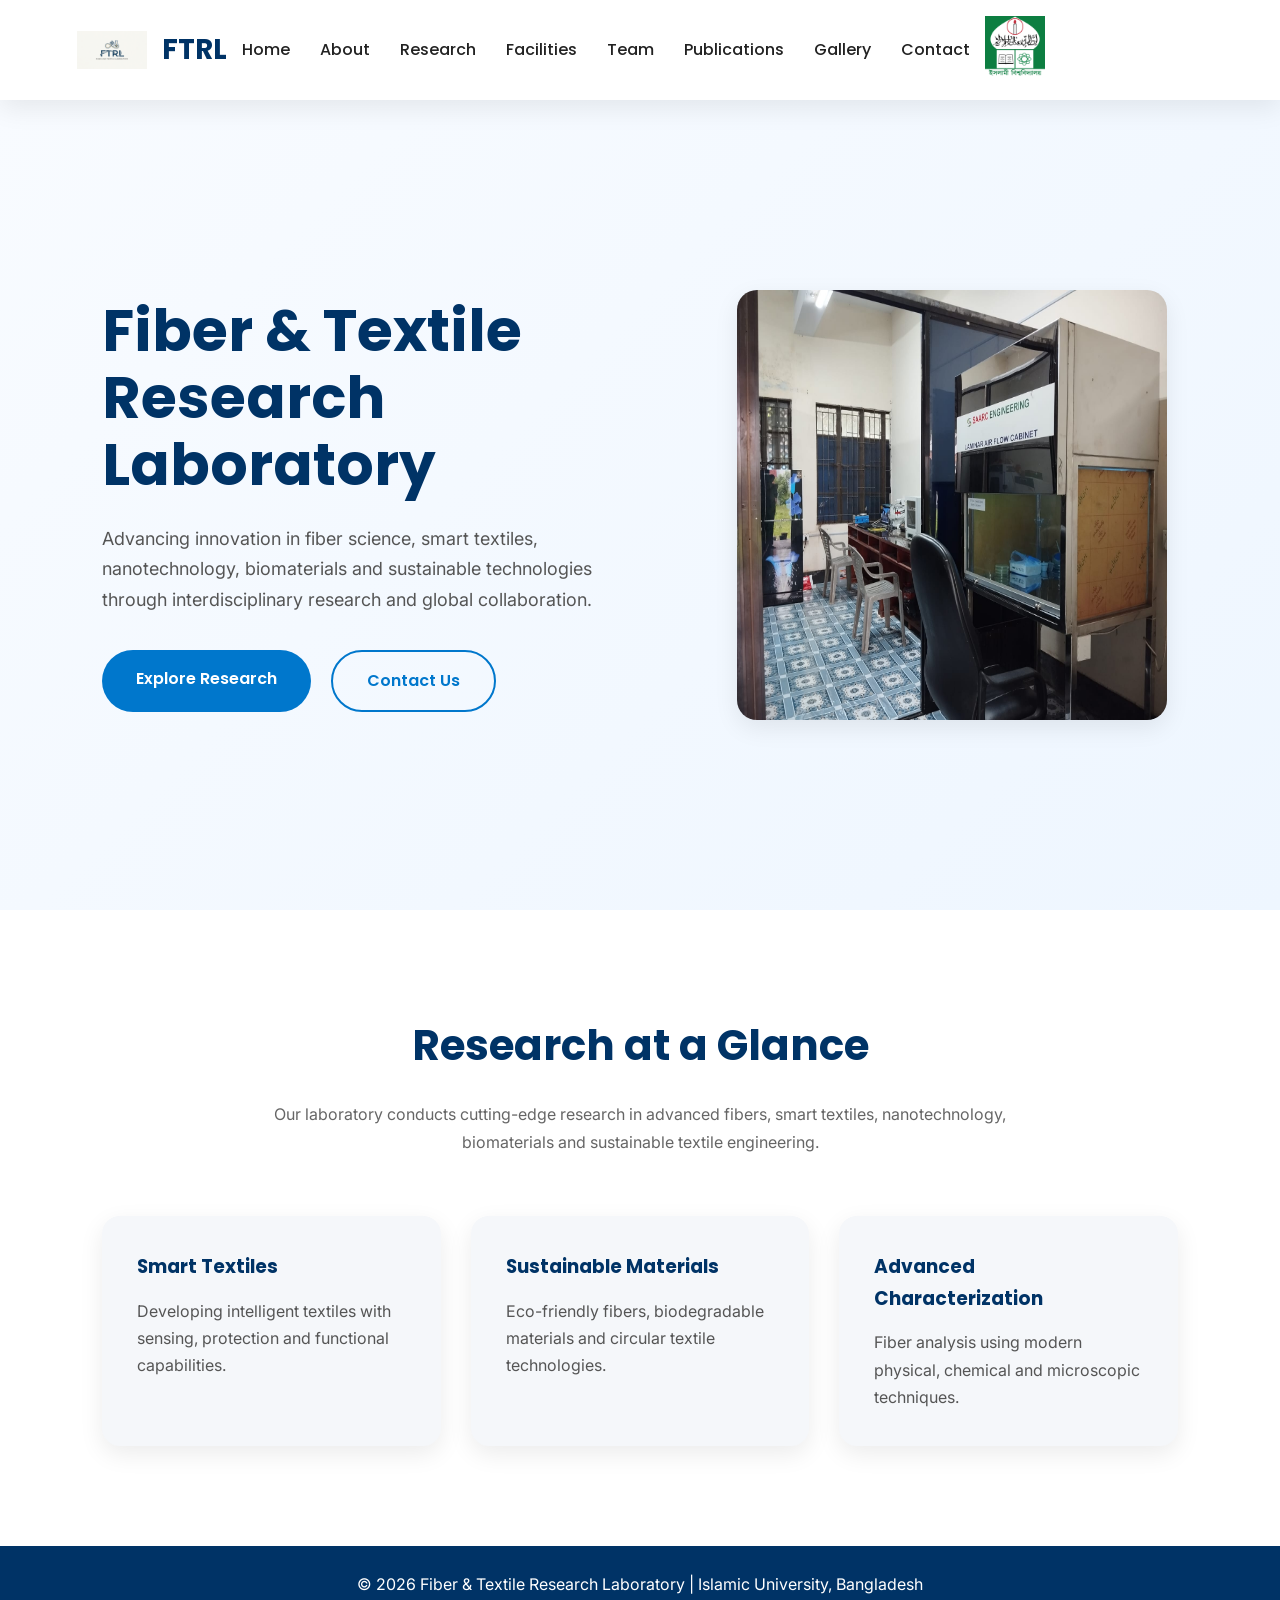
<file: index.html>
<!doctype html>
<html lang="en">
  <head>
    <meta charset="UTF-8" />
    <meta name="viewport" content="width=device-width, initial-scale=1.0" />

    <title>Fiber & Textile Research Laboratory</title>

    <link rel="preconnect" href="https://fonts.googleapis.com" />
    <link rel="preconnect" href="https://fonts.gstatic.com" crossorigin />

    <link
      href="https://fonts.googleapis.com/css2?family=Poppins:wght@300;400;500;600;700;800&family=Inter:wght@300;400;500;600&display=swap"
      rel="stylesheet"
    />

    <link rel="stylesheet" href="css/style.css" />
  </head>

  <body>
    <!-- ================= HEADER ================= -->

    <header>
      <nav class="navbar">
        <!-- Left : Laboratory Brand -->
        <div class="lab-brand">
          <img src="assets/ftrl-logo.png" alt="FTRL Logo" />

          <div class="lab-title">
            <h2>FTRL</h2>

          </div>

        <!-- Navigation -->

        <ul class="nav-links">
          <li><a href="index.html">Home</a></li>

          <li><a href="about.html">About</a></li>

          <li><a href="research.html">Research</a></li>

          <li><a href="facilities.html">Facilities</a></li>

          <li><a href="team.html">Team</a></li>

          <li><a href="publications.html">Publications</a></li>

          <li><a href="gallery.html">Gallery</a></li>

          <li><a href="contact.html">Contact</a></li>
        </ul>

        <!-- Right : University Logo -->

        <div class="uni-logo">
          <img src="assets/iu-logo.webp" alt="Islamic University Logo" />
        </div>
      </nav>
    </header>

    <!-- ================= HERO ================= -->

    <section class="hero">
      <div class="hero-left">
         <h1>
          Fiber & Textile
          <br />
          Research Laboratory
        </h1>

        <p>
          Advancing innovation in fiber science, smart textiles, nanotechnology,
          biomaterials and sustainable technologies through interdisciplinary
          research and global collaboration.
        </p>

        <div class="hero-buttons">
          <a href="research.html" class="btn"> Explore Research </a>

          <a href="contact.html" class="btn-outline"> Contact Us </a>
        </div>
      </div>

      <div class="hero-right">
    <img
        src="assets/hero.jpg"
        alt="Fiber & Textile Research Laboratory"
        class="hero-image"
    />
        </div>
    </section>

    <!-- ================= MAIN ================= -->

    <main>
      <section class="research">
        <h2>Research at a Glance</h2>

        <p class="section-title">
          Our laboratory conducts cutting-edge research in advanced fibers,
          smart textiles, nanotechnology, biomaterials and sustainable textile
          engineering.
        </p>

        <div class="research-grid">
          <div class="research-card">
            <h3>Smart Textiles</h3>

            <p>
              Developing intelligent textiles with sensing, protection and
              functional capabilities.
            </p>
          </div>

          <div class="research-card">
            <h3>Sustainable Materials</h3>

            <p>
              Eco-friendly fibers, biodegradable materials and circular textile
              technologies.
            </p>
          </div>

          <div class="research-card">
            <h3>Advanced Characterization</h3>

            <p>
              Fiber analysis using modern physical, chemical and microscopic
              techniques.
            </p>
          </div>
        </div>
      </section>
    </main>

    <!-- ================= FOOTER ================= -->

    <footer>
      <p>
        © 2026 Fiber & Textile Research Laboratory | Islamic University,
        Bangladesh
      </p>
    </footer>
  </body>
</html>
</file>
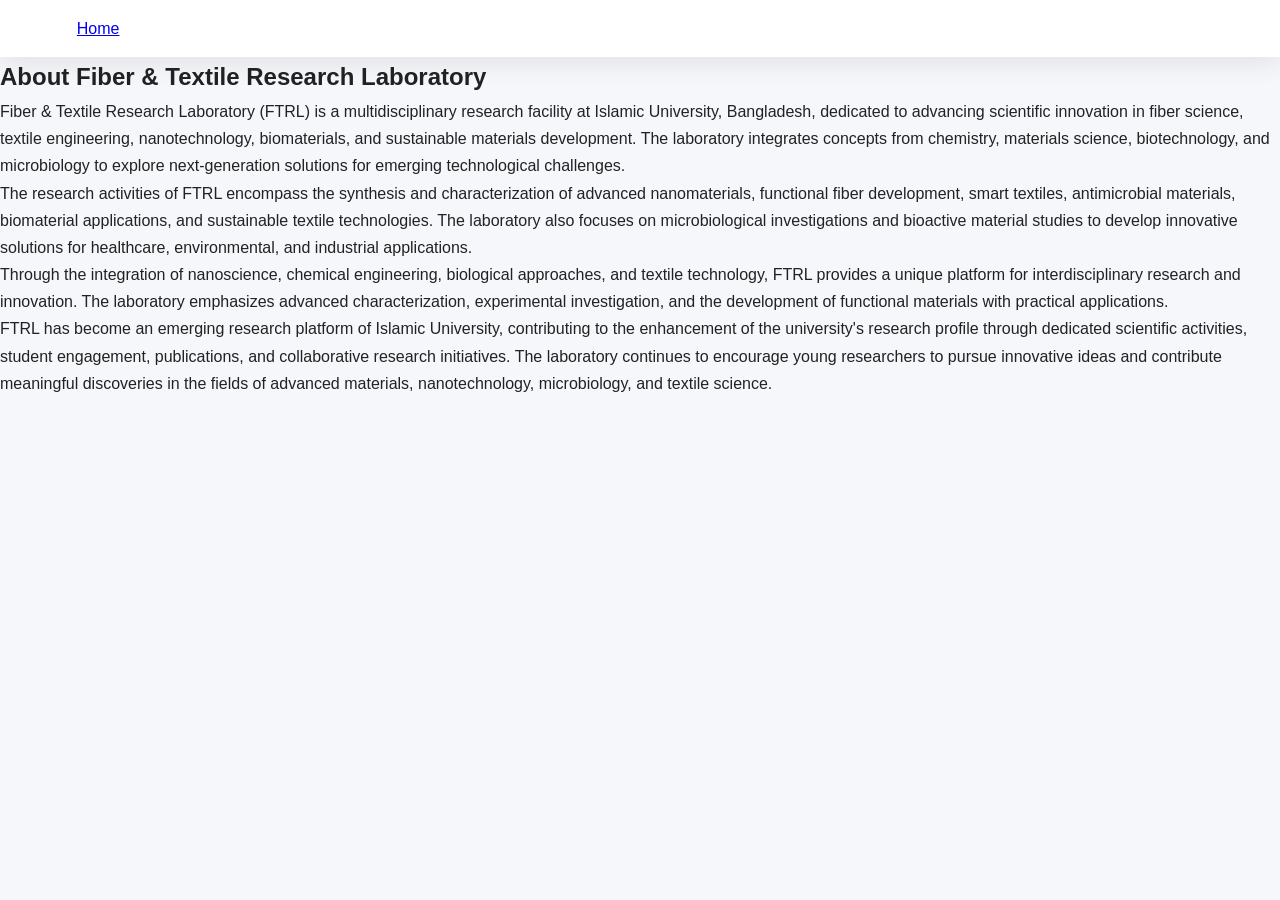
<file: about.html>
<!doctype html>
<html lang="en">
  <head>
    <meta charset="UTF-8" />
    <meta name="viewport" content="width=device-width, initial-scale=1.0" />

    <title>About | Fiber & Textile Research Laboratory</title>

    <link rel="stylesheet" href="css/style.css" />
  </head>

  <body>
    <header>
      <nav class="navbar">
        <a href="index.html">Home</a>
      </nav>
    </header>

    <main>
      <section class="about-section">
        <div class="about-container">
          <h1>About Fiber & Textile Research Laboratory</h1>

          <p>
            Fiber & Textile Research Laboratory (FTRL) is a multidisciplinary
            research facility at Islamic University, Bangladesh, dedicated to
            advancing scientific innovation in fiber science, textile
            engineering, nanotechnology, biomaterials, and sustainable materials
            development. The laboratory integrates concepts from chemistry,
            materials science, biotechnology, and microbiology to explore
            next-generation solutions for emerging technological challenges.
          </p>

          <p>
            The research activities of FTRL encompass the synthesis and
            characterization of advanced nanomaterials, functional fiber
            development, smart textiles, antimicrobial materials, biomaterial
            applications, and sustainable textile technologies. The laboratory
            also focuses on microbiological investigations and bioactive
            material studies to develop innovative solutions for healthcare,
            environmental, and industrial applications.
          </p>

          <p>
            Through the integration of nanoscience, chemical engineering,
            biological approaches, and textile technology, FTRL provides a
            unique platform for interdisciplinary research and innovation. The
            laboratory emphasizes advanced characterization, experimental
            investigation, and the development of functional materials with
            practical applications.
          </p>

          <p>
            FTRL has become an emerging research platform of Islamic University,
            contributing to the enhancement of the university's research profile
            through dedicated scientific activities, student engagement,
            publications, and collaborative research initiatives. The laboratory
            continues to encourage young researchers to pursue innovative ideas
            and contribute meaningful discoveries in the fields of advanced
            materials, nanotechnology, microbiology, and textile science.
          </p>
        </div>
      </section>
    </main>
  </body>
</html>
</file>
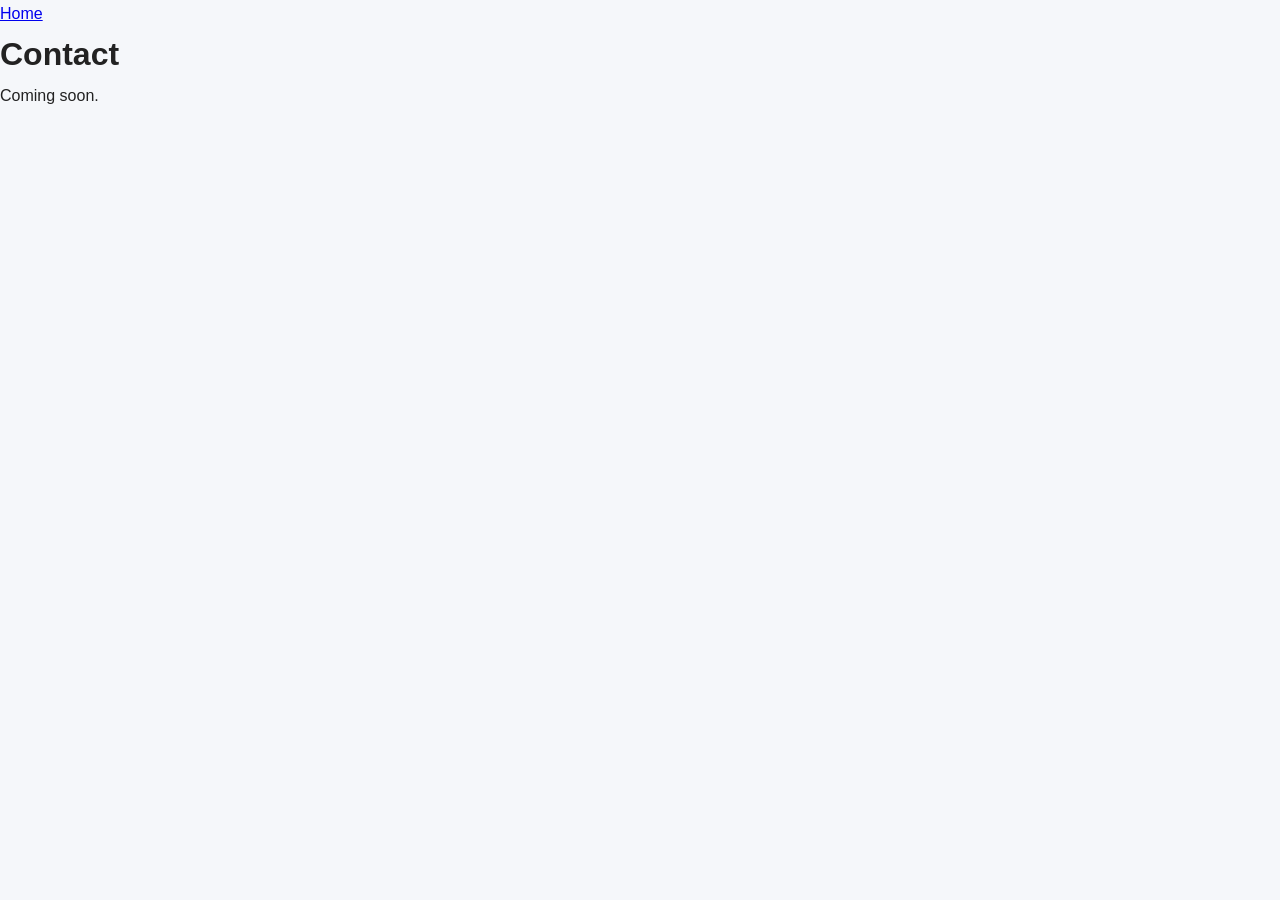
<file: contact.html>
<!DOCTYPE html><html><head><meta charset="UTF-8"><link rel="stylesheet" href="css/style.css"><title>Contact</title></head><body><nav><a href="index.html">Home</a></nav><main><h1>Contact</h1><p>Coming soon.</p></main></body></html>
</file>
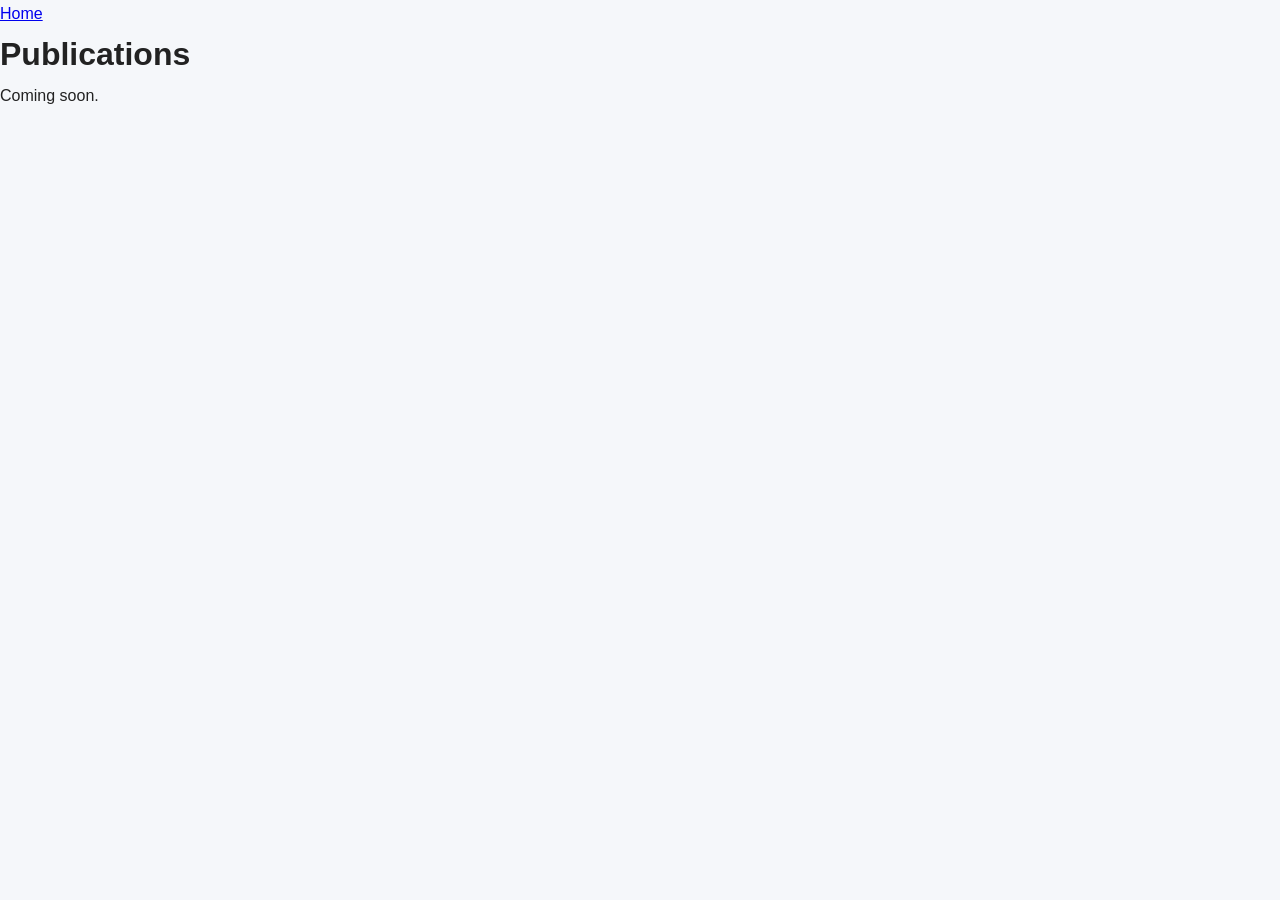
<file: publications.html>
<!DOCTYPE html><html><head><meta charset="UTF-8"><link rel="stylesheet" href="css/style.css"><title>Publications</title></head><body><nav><a href="index.html">Home</a></nav><main><h1>Publications</h1><p>Coming soon.</p></main></body></html>
</file>
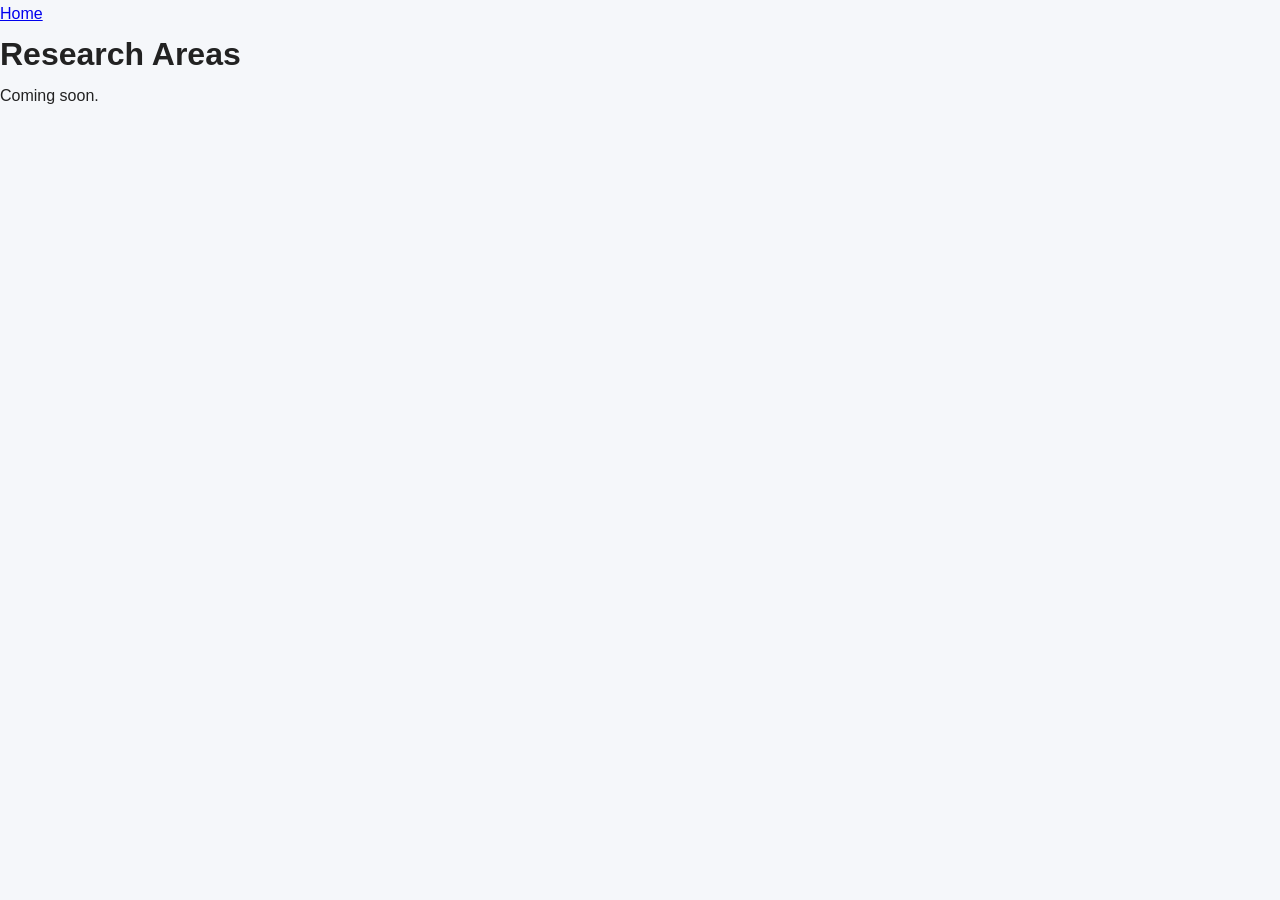
<file: research.html>
<!DOCTYPE html><html><head><meta charset="UTF-8"><link rel="stylesheet" href="css/style.css"><title>Research Areas</title></head><body><nav><a href="index.html">Home</a></nav><main><h1>Research Areas</h1><p>Coming soon.</p></main></body></html>
</file>
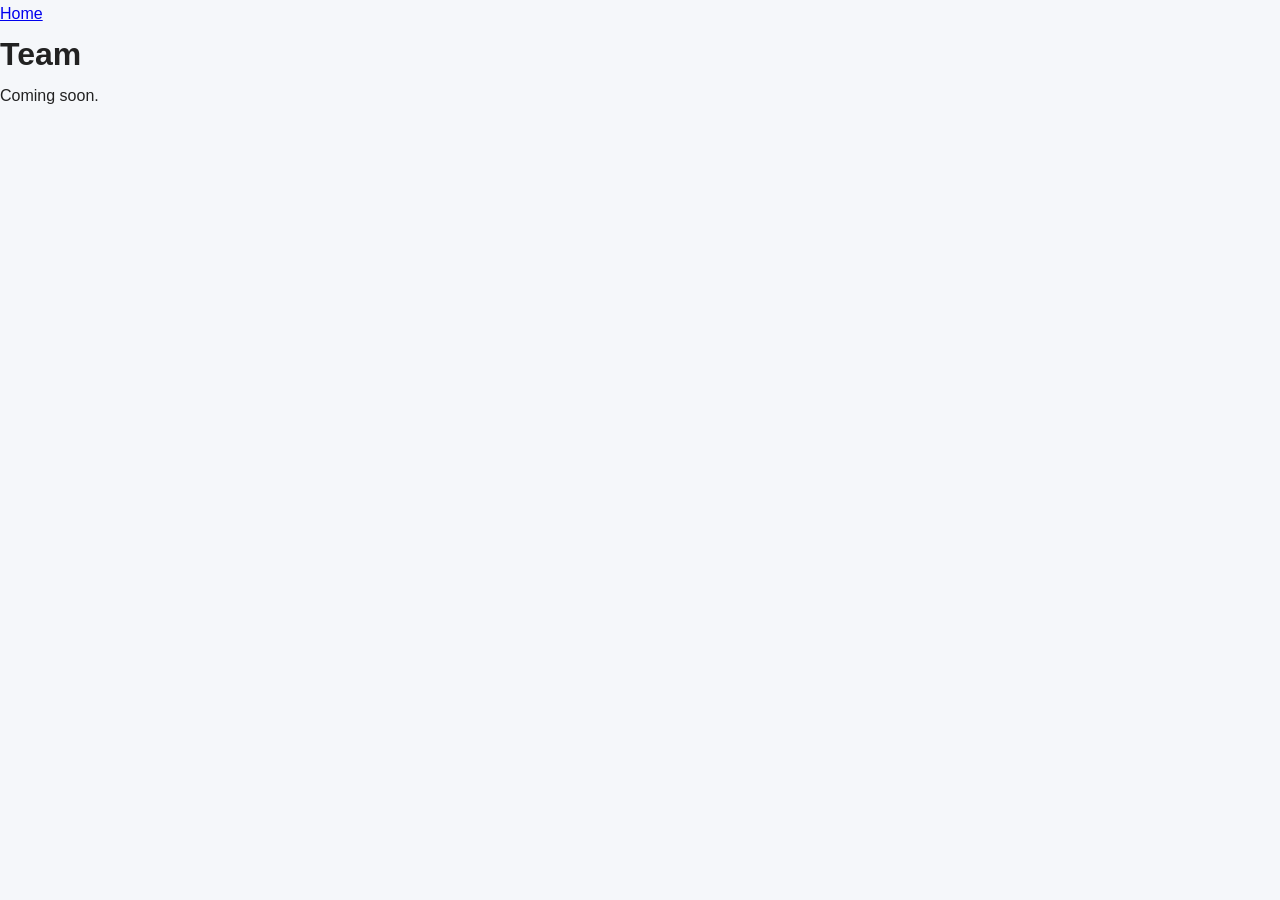
<file: team.html>
<!DOCTYPE html><html><head><meta charset="UTF-8"><link rel="stylesheet" href="css/style.css"><title>Team</title></head><body><nav><a href="index.html">Home</a></nav><main><h1>Team</h1><p>Coming soon.</p></main></body></html>
</file>
<file: css/style.css>
/* ==========================================
   FIBER & TEXTILE RESEARCH LABORATORY
   style.css
========================================== */

/* ========== RESET ========== */

* {
  margin: 0;
  padding: 0;
  box-sizing: border-box;
}

:root {
  --primary: #003366;
  --secondary: #0077cc;
  --accent: #00a8ff;

  --white: #ffffff;
  --light: #f5f7fa;
  --dark: #222222;
  --text: #555555;

  --shadow: 0 8px 25px rgba(0, 0, 0, 0.08);
}

html {
  scroll-behavior: smooth;
}

body {
  font-family: "Inter", sans-serif;
  background: var(--light);
  color: var(--dark);
  line-height: 1.7;
}

/* ==========================================
   NAVBAR
========================================== */

.navbar {
  display: flex;
  justify-content: space-between;
  align-items: center;
  padding: 15px 6%;
  background: var(--white);
  box-shadow: var(--shadow);
  position: sticky;
  top: 0;
  z-index: 1000;
}

/* ---------- LEFT BRAND ---------- */

.lab-brand {
  display: flex;
  align-items: center;
  gap: 15px;
}

.lab-brand img {
  width: 70px;
  height: 70px;
  object-fit: contain;
}

.lab-title h2 {
  font-family: "Poppins", sans-serif;
  color: var(--primary);
  font-size: 28px;
  line-height: 1;
}

.lab-title p {
  color: #666;
  font-size: 13px;
  margin-top: 5px;
}

/* ---------- NAVIGATION ---------- */

.nav-links {
  display: flex;
  gap: 30px;
  list-style: none;
}

.nav-links a {
  text-decoration: none;
  color: var(--dark);
  font-family: "Poppins", sans-serif;
  font-weight: 500;
  transition: 0.3s;
}

.nav-links a:hover {
  color: var(--secondary);
}

/* ---------- UNIVERSITY LOGO ---------- */

.uni-logo img {
  width: 60px;
  height: 60px;
  object-fit: contain;
}

/* ==========================================
   HERO SECTION
========================================== */

.hero {
  min-height: 90vh;
  display: flex;
  justify-content: space-between;
  align-items: center;
  padding: 80px 8%;
  background: linear-gradient(135deg, #f8fbff, #eef6ff);
}

.hero-left {
  width: 52%;
}

.hero-left h5 {
  color: var(--secondary);
  letter-spacing: 3px;
  font-weight: 600;
  margin-bottom: 18px;
}

.hero-left h1 {
  font-family: "Poppins", sans-serif;
  color: var(--primary);
  font-size: 58px;
  line-height: 1.15;
  margin-bottom: 25px;
}

.hero-left p {
  color: var(--text);
  font-size: 18px;
  margin-bottom: 35px;
}

/* ---------- BUTTONS ---------- */

.hero-buttons {
  display: flex;
  gap: 20px;
}

.btn,
.btn-outline {
  padding: 15px 34px;
  border-radius: 40px;
  text-decoration: none;
  font-family: "Poppins", sans-serif;
  font-weight: 600;
  transition: 0.3s;
}

.btn {
  background: var(--secondary);
  color: white;
}

.btn:hover {
  background: var(--primary);
}

.btn-outline {
  border: 2px solid var(--secondary);
  color: var(--secondary);
}

.btn-outline:hover {
  background: var(--secondary);
  color: white;
}

/* ---------- HERO IMAGE ---------- */

.hero-right {
  width: 42%;
  display: flex;
  justify-content: center;
}

.hero-image {
  width: 430px;
  height: 430px;
  background: #dcecff;
  border-radius: 20px;
  display: flex;
  justify-content: center;
  align-items: center;
  font-size: 26px;
  font-family: "Poppins", sans-serif;
  color: var(--primary);
  box-shadow: var(--shadow);
  overflow: hidden; /* Keeps image bound inside the rounded corners */
}

/* Added to handle the image sizing and proportion perfectly */
.hero-image img {
  width: 100%;
  height: 100%;
  object-fit: cover; /* Change to 'contain' if you don't want the image cropped at all */
}

/* ==========================================
   RESEARCH
========================================== */

.research {
  padding: 100px 8%;
  background: white;
}

.research h2 {
  text-align: center;
  font-size: 42px;
  color: var(--primary);
  font-family: "Poppins", sans-serif;
  margin-bottom: 20px;
}

.section-title {
  max-width: 760px;
  margin: auto;
  text-align: center;
  color: #666;
  margin-bottom: 60px;
}

.research-grid {
  display: grid;
  grid-template-columns: repeat(3, 1fr);
  gap: 30px;
}

.research-card {
  background: var(--light);
  padding: 35px;
  border-radius: 18px;
  box-shadow: var(--shadow);
  transition: 0.35s;
}

.research-card:hover {
  transform: translateY(-10px);
}

.research-card h3 {
  color: var(--primary);
  margin-bottom: 15px;
  font-family: "Poppins", sans-serif;
}

.research-card p {
  color: var(--text);
}

/* ==========================================
   FOOTER
========================================== */

footer {
  background: var(--primary);
  color: white;
  text-align: center;
  padding: 25px;
}

/* ==========================================
   RESPONSIVE
========================================== */

@media (max-width: 992px) {
  .navbar {
    flex-direction: column;
    gap: 20px;
  }

  .lab-brand {
    justify-content: center;
  }

  .nav-links {
    flex-wrap: wrap;
    justify-content: center;
    gap: 18px;
  }

  .hero {
    flex-direction: column;
    text-align: center;
    gap: 50px;
  }

  .hero-left,
  .hero-right {
    width: 100%;
  }

  .hero-buttons {
    justify-content: center;
  }

  .research-grid {
    grid-template-columns: 1fr;
  }

  .hero-left h1 {
    font-size: 44px;
  }
}

@media (max-width: 576px) {
  .lab-brand img {
    width: 55px;
    height: 55px;
  }

  .lab-title h2 {
    font-size: 22px;
  }

  .lab-title p {
    font-size: 11px;
  }

  .uni-logo img {
    width: 48px;
    height: 48px;
  }

  .hero-left h1 {
    font-size: 34px;
  }

  .hero-left p {
    font-size: 16px;
  }

  .hero-buttons {
    flex-direction: column;
  }

  .hero-image {
    width: 300px;
    height: 300px;
  }
}
/* ================= GALLERY ================= */

.gallery-section {
  padding: 80px 8%;
}

.gallery-container {
  text-align: center;
}

.gallery-container h1 {
  font-size: 42px;

  margin-bottom: 20px;
}

.gallery-container p {
  max-width: 800px;

  margin: auto;

  line-height: 1.8;

  color: #555;
}

.gallery-grid {
  margin-top: 50px;

  display: grid;

  grid-template-columns: repeat(3, 1fr);

  gap: 25px;
}

.gallery-item {
  overflow: hidden;

  border-radius: 15px;
}

.gallery-item img {
  width: 100%;

  height: 280px;

  object-fit: cover;

  transition: 0.4s ease;
}

.gallery-item img:hover {
  transform: scale(1.08);
}

/* Responsive */

@media (max-width: 900px) {
  .gallery-grid {
    grid-template-columns: repeat(2, 1fr);
  }
}

@media (max-width: 600px) {
  .gallery-grid {
    grid-template-columns: 1fr;
  }
}
</file>
